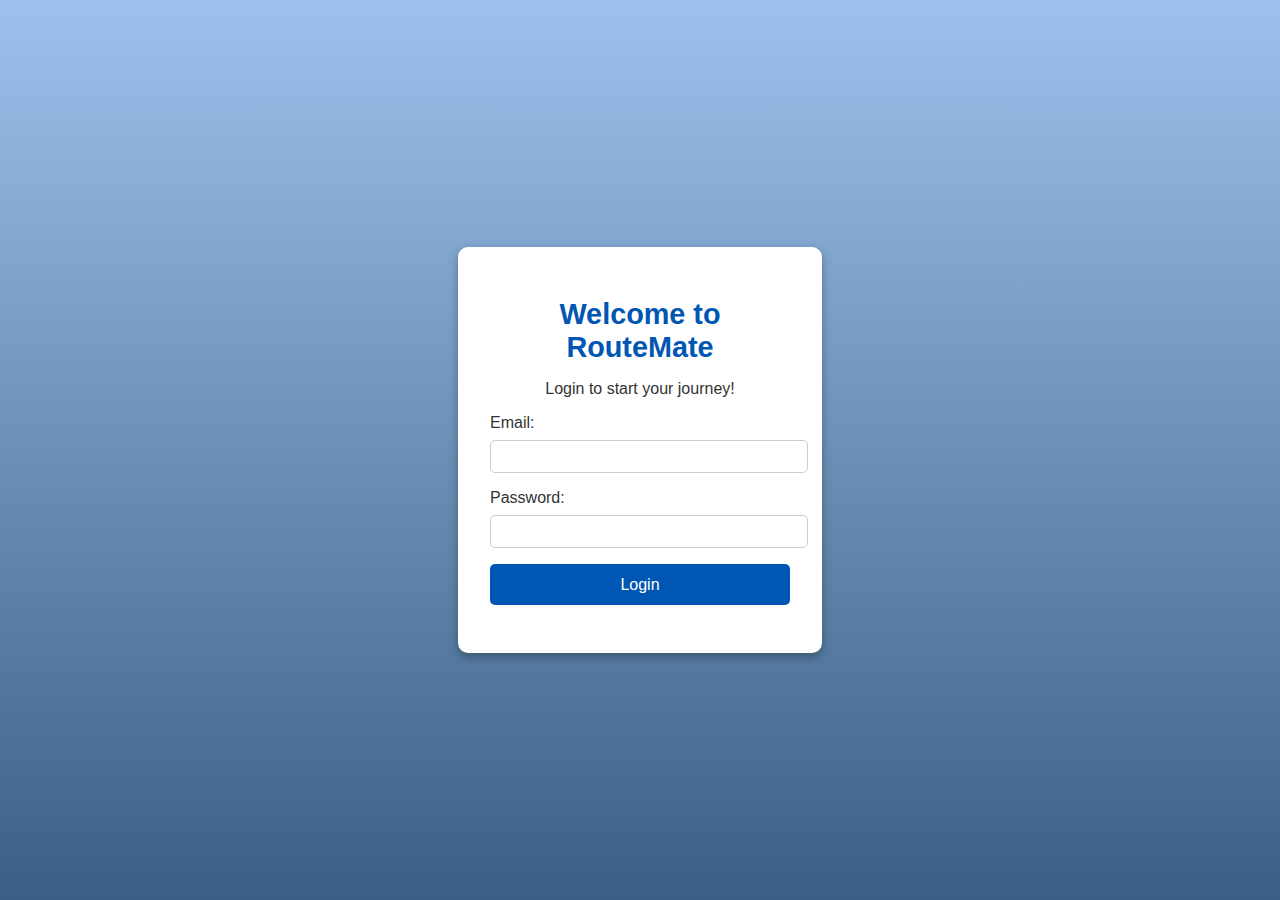
<file: winter.html>
<!DOCTYPE html>
<html lang="en">
<head>
    <meta charset="UTF-8">
    <meta name="viewport" content="width=device-width, initial-scale=1.0">
    <title>Login - RouteMate</title>
    <link rel="stylesheet" href="https://cdnjs.cloudflare.com/ajax/libs/font-awesome/6.0.0/css/all.min.css">
    <link rel="stylesheet" href="winter.css">
</head>
<body>
    <div class="login-container">
        <div class="login-card">
            <h1>Welcome to RouteMate</h1>
            <p>Login to start your journey!</p>
            <form id="loginForm">
                <div class="form-group">
                    <label for="email">Email:</label>
                    <input type="email" id="email" name="email" required>
                </div>
                <div class="form-group">
                    <label for="password">Password:</label>
                    <input type="password" id="password" name="password" required>
                </div>
                <button type="submit" class="login-btn">Login</button>
            </form>
            <div id="errorMessage" class="error-message"></div>
        </div>
    </div>
    <script src="winter.js"></script>
</body>
</html>
</file>
<file: winter.css>
body {
    font-family: Arial, sans-serif;
    margin: 0;
    padding: 0;
    background: linear-gradient(to bottom, #9cc1ec, #3b5f84);
    color: white;
    display: flex;
    justify-content: center;
    align-items: center;
    height: 100vh;
}

.login-container {
    text-align: center;
}

.login-card {
    background-color: white;
    color: #333;
    border-radius: 10px;
    padding: 2rem;
    box-shadow: 0 4px 10px rgba(0, 0, 0, 0.3);
    width: 300px;
}

.login-card h1 {
    margin-bottom: 1rem;
    font-size: 1.8rem;
    color: #0056b3;
}

.login-card p {
    margin-bottom: 1rem;
    font-size: 1rem;
}

.form-group {
    margin-bottom: 1rem;
    text-align: left;
}

label {
    display: block;
    margin-bottom: 0.5rem;
}

input {
    width: 100%;
    padding: 0.5rem;
    border: 1px solid #ccc;
    border-radius: 5px;
}

.login-btn {
    width: 100%;
    padding: 0.7rem;
    border: none;
    border-radius: 5px;
    background-color: #0056b3;
    color: white;
    font-size: 1rem;
    cursor: pointer;
    transition: background-color 0.3s;
}

.login-btn:hover {
    background-color: #003d80;
}

.error-message {
    margin-top: 1rem;
    color: red;
    font-size: 0.9rem;
}
</file>
